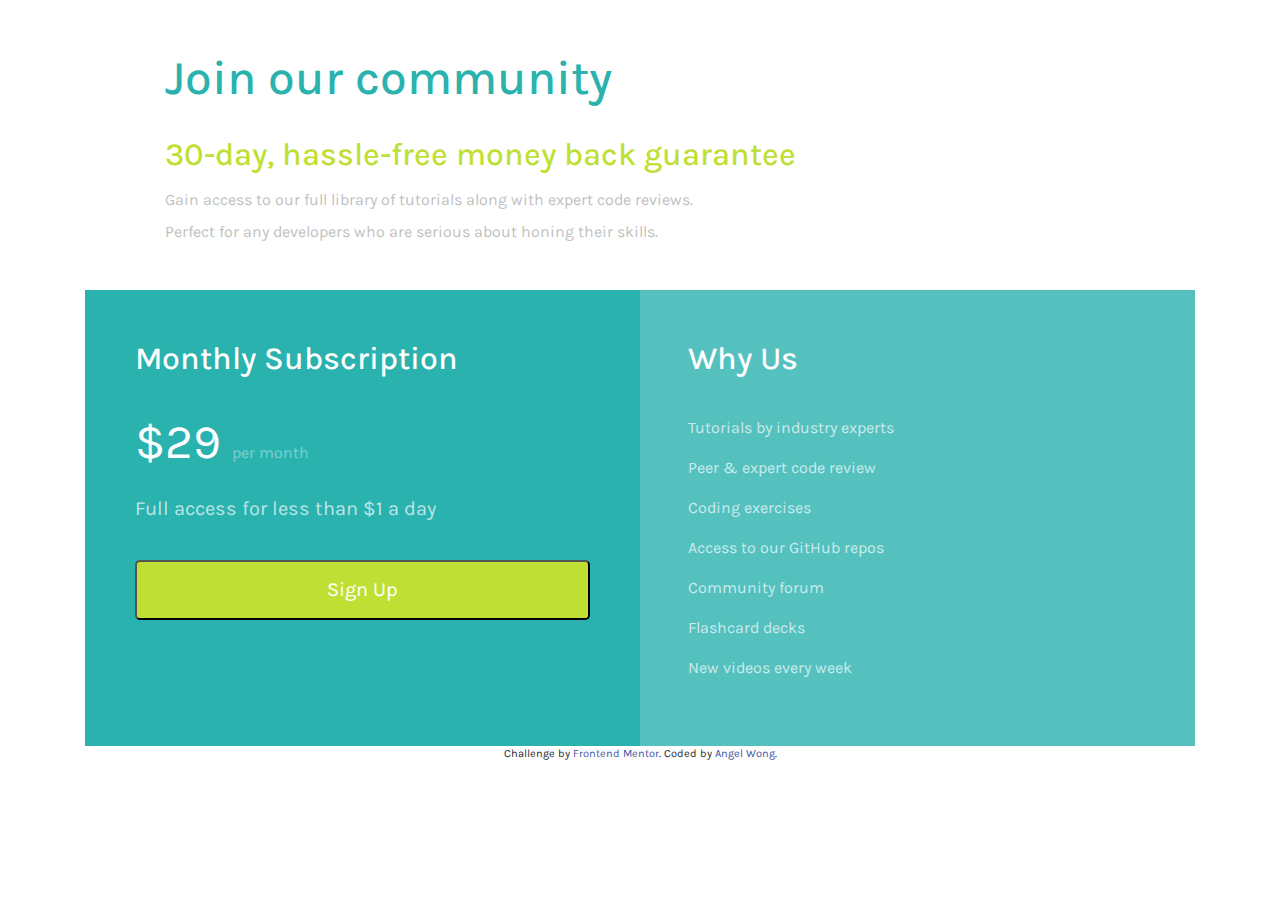
<file: index.html>
<!DOCTYPE html>
<html lang="en">

<head>
  <meta charset="UTF-8">
  <meta name="viewport" content="width=device-width, initial-scale=1.0"> <!-- displays site properly based on user's device -->
  <link rel="icon" type="image/png" sizes="32x32" href="./images/favicon-32x32.png">
  <title>Frontend Mentor | Single Price Grid Component</title>

  <!-- css style sheet -->
  <link rel="stylesheet" href="https://stackpath.bootstrapcdn.com/bootstrap/4.4.1/css/bootstrap.min.css" integrity="sha384-Vkoo8x4CGsO3+Hhxv8T/Q5PaXtkKtu6ug5TOeNV6gBiFeWPGFN9MuhOf23Q9Ifjh" crossorigin="anonymous">

  <!-- google font -->
  <link href="https://fonts.googleapis.com/css?family=Karla:400,700&display=swap" rel="stylesheet">

  <!-- bootstrap -->
  <script src="https://code.jquery.com/jquery-3.4.1.slim.min.js" integrity="sha384-J6qa4849blE2+poT4WnyKhv5vZF5SrPo0iEjwBvKU7imGFAV0wwj1yYfoRSJoZ+n" crossorigin="anonymous"></script>
  <script src="https://cdn.jsdelivr.net/npm/popper.js@1.16.0/dist/umd/popper.min.js" integrity="sha384-Q6E9RHvbIyZFJoft+2mJbHaEWldlvI9IOYy5n3zV9zzTtmI3UksdQRVvoxMfooAo" crossorigin="anonymous"></script>
  <script src="https://stackpath.bootstrapcdn.com/bootstrap/4.4.1/js/bootstrap.min.js" integrity="sha384-wfSDF2E50Y2D1uUdj0O3uMBJnjuUD4Ih7YwaYd1iqfktj0Uod8GCExl3Og8ifwB6" crossorigin="anonymous"></script>
  <link rel="stylesheet" href="style.css">
</head>

<body>
  <section class="container" id="intro">
    <div class="top">
      <h1>Join our community</h1>

      <h2>30-day, hassle-free money back guarantee</h2>

      <p>Gain access to our full library of tutorials along with expert code reviews.</p>
        <p>Perfect for any developers who are serious about honing their skills.</p>

    </div>
  </section>

  <section id=content>
    <div class="row">
      <div class="col-lg-6 col-sm-12 sign-up">
        <h2>Monthly Subscription</h2>

        <p class="price"><span>&dollar;29 </span>per month</p>

        <p class="last-line">Full access for less than &dollar;1 a day</p>

        <button class="btn-lg btn-block"type="button" name="button">Sign Up</button>
      </div>

      <div class="why-us col-lg-6 col-sm-12 px-5">
        <h2>Why Us</h2>

        <p>Tutorials by industry experts</p>
        <p>Peer &amp; expert code review</p>
        <p>Coding exercises</p>
        <p>Access to our GitHub repos</p>
        <p>Community forum</p>
        <p>Flashcard decks</p>
        <p>New videos every week</p>

      </div>
    </div>
  </section>
  <footer>
    <p class="attribution">
      Challenge by <a href="https://www.frontendmentor.io?ref=challenge" target="_blank">Frontend Mentor</a>.
      Coded by <a href="#">Angel Wong</a>.
    </p>
  </footer>
</body>

</html>
</file>
<file: style.css>
body{
  font-family: 'Karla' ;
padding-left: 100px ;
padding-right: 100px;
}

h1{
  color: yellow;
  color: hsl(179, 62%, 43%);
  font-size: 3rem;
  padding-bottom: 20px;
}
.top{
  margin: 50px 50px;
  background-color: white;
}
.top p{
  color: #bfbfbf;
 line-height: 1;
}

.top h2{
  color: yellow;
  color:hsl(71, 73%, 54%);
  padding-bottom: 10px;

}

.sign-up{
  padding: 50px;
  background-color:  hsl(179, 62%, 43%);
  color: white;
}

.sign-up h2{
  padding-bottom: 20px;
}
.price{
  color: hsl(0,0%,100%, 0.4);
}
span{
  font-size: 3rem;
  color: white;
}

.last-line{
  font-size: 20px;
  color: hsl(0,0%,100%, 0.7);
  padding-bottom: 20px;
}

button{
  background-color:HSL(71, 73%, 54%);
  color: white;
  height: 60px;

}

.why-us{
  background-color: hsl(179, 62%, 43%,0.8);
  padding: 50px ;
  color: white;
}

.why-us h2{
  padding-bottom: 30px;
}

.why-us p{
  color: hsl(0,0%,100%, 0.7);
}


/* footer */
.attribution {
  font-size: 11px; text-align: center;
}

.attribution a {
  color: hsl(228, 45%, 44%);
}
</file>
